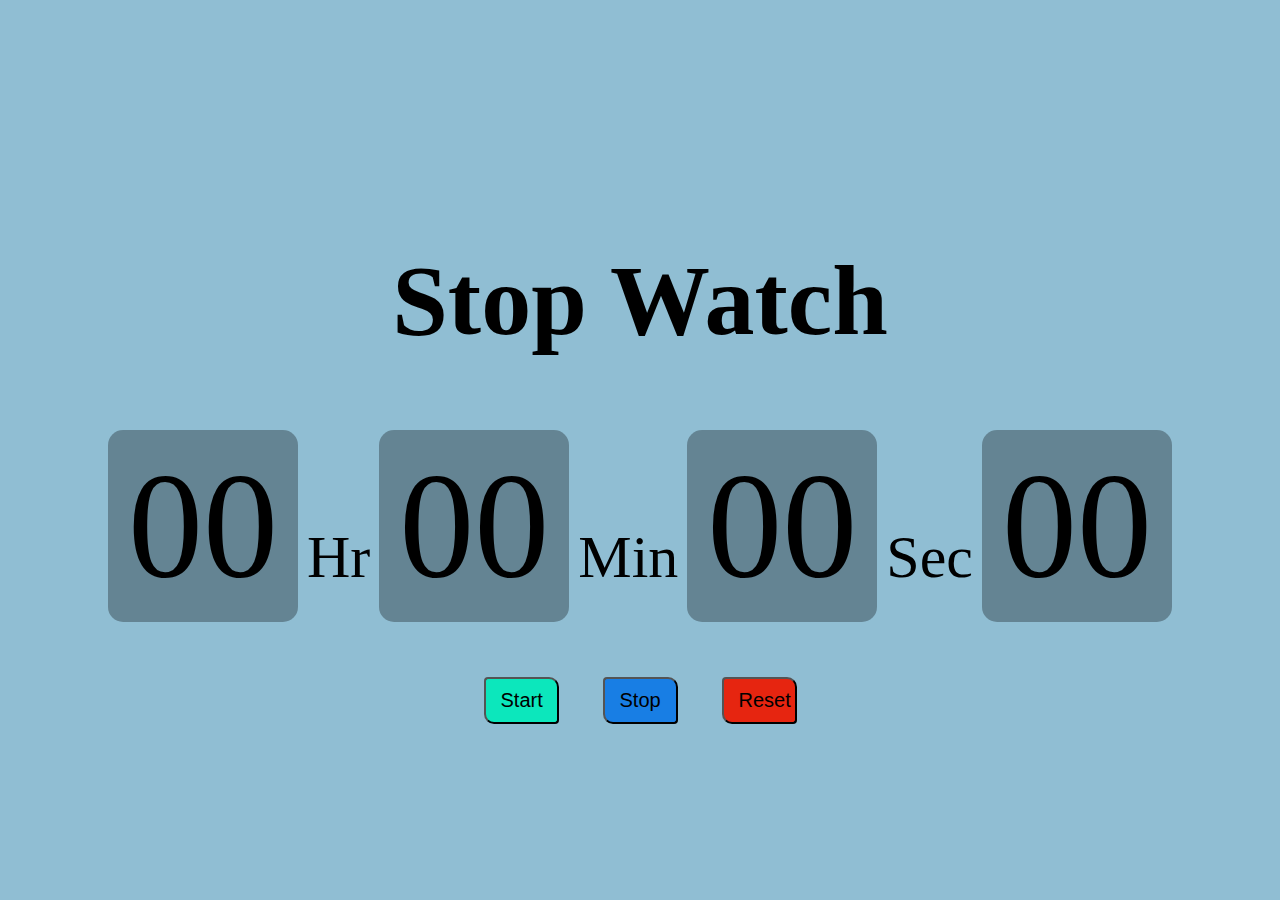
<file: PRODIGY_WD_02/index.html>
<!DOCTYPE html>
<html lang="en">

<head>
	<meta charset="UTF-8">
	<meta http-equiv="X-UA-Compatible"
		content="IE=edge">
	<meta name="viewport"
		content="width=device-width, initial-scale=1.0">
	<title>Design Stopwatch using HTML CSS and JavaScript</title>
	<link rel="stylesheet" href="index.css">
</head>

<body>
	<div class="container">
		<h1>Stop Watch</h1>
		<div id="time">
			<span class="digit" id="hr">
				00</span>
			<span class="txt">Hr</span>
			<span class="digit" id="min">
				00</span>
			<span class="txt">Min</span>
			<span class="digit" id="sec">
				00</span>
			<span class="txt">Sec</span>
			<span class="digit" id="count">
				00</span>
		</div>
		<div id="buttons">
			<button class="btn" id="start">
				Start</button>
			<button class="btn" id="stop">
				Stop</button>
			<button class="btn" id="reset">
				Reset</button>
		</div>
	</div>

	<script src="index.js"></script>
</body>
</html>
</file>
<file: PRODIGY_WD_02/index.css>
body {
    padding: 0;
    margin: 0;
    font-family: 'Times New Roman', Times, serif;
}

.container {
    display: flex;
    flex-direction: column;
    justify-content: center;
    align-items: center;
    width: 100%;
    height: 100vh;
    background-color: rgb(144, 190, 211);
}

h1 {
    color: rgb(0, 0, 0);
    text-align: center;
    font-size: 100px;
    font-family: 'Times New Roman', Times, serif;
}

.digit {
    font-size: 150px;
    color: #000000;
    display: inline-block;
    background: rgba(0, 0, 0, 0.3); /* Add background for the box effect */
    border-radius: 15px;
    padding: 10px 20px; /* Adjust padding as needed */
    margin: 5px; /* Adjust margin as needed */
}

.txt {
    font-size: 60px;
    color: #000000;
}

#buttons {
    margin-top: 50px;
}

.btn {
    width: 75px;
    padding: 10px 15px;
    margin: 0px 20px;
    border-top-right-radius: 10px;
    border-bottom-left-radius: 10px;
    border-bottom-right-radius: 4px;
    border-top-left-radius: 4px;
    cursor: pointer;
    font-size: 20px;
    transition: 0.5s;
    color: rgb(0, 0, 0);
    font-weight: 500;
}

#start {
    background-color: #0ce7bc;
}

#stop {
    background-color: #187ee4;
}

#reset {
    background-color: #e62510;
}
</file>
